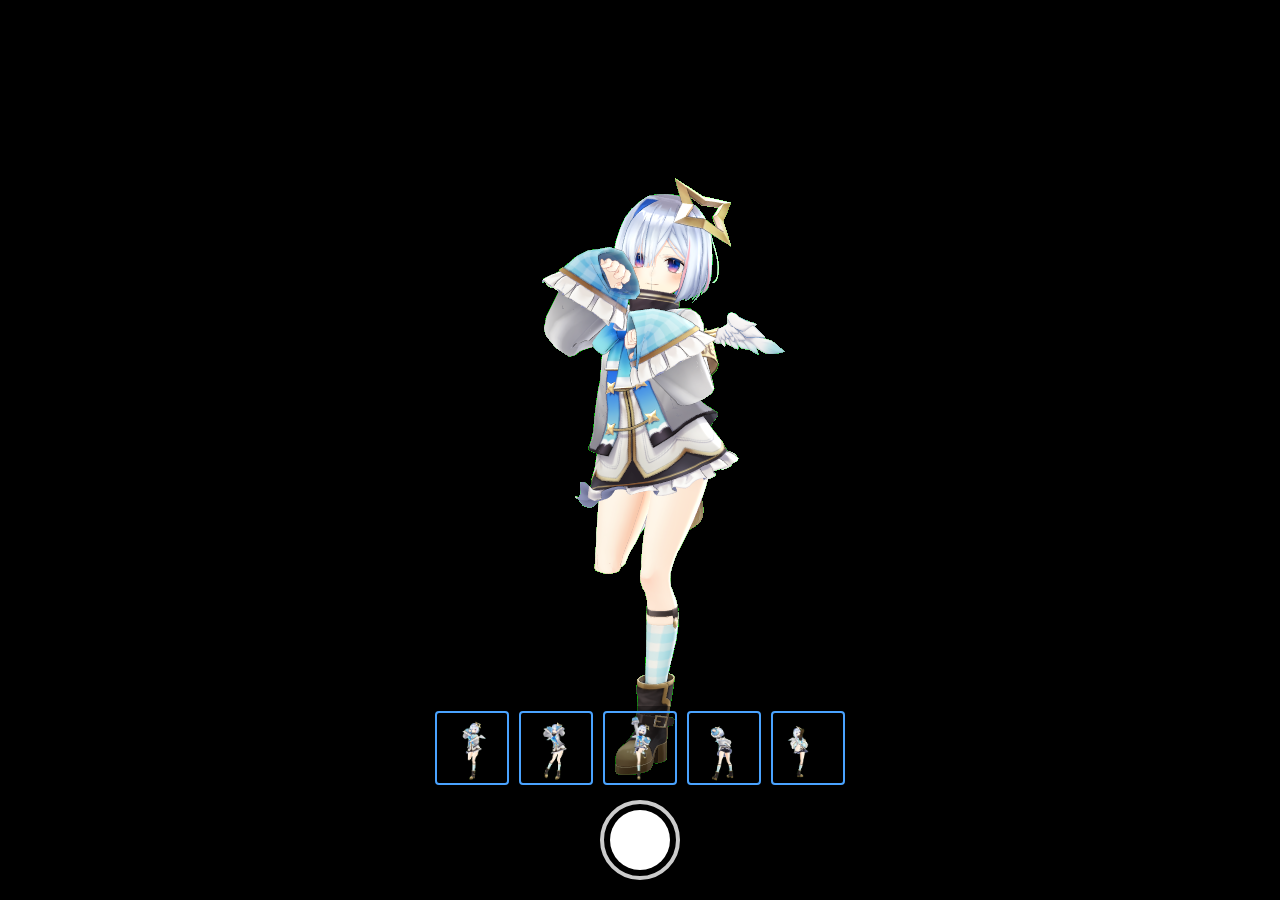
<file: index.html>
<!DOCTYPE html>
<html lang="ja">
<head>
    <meta charset="utf-8" />
    <meta name="viewport" content="width=device-width, initial-scale=1" />
    <title>Camera + Overlay Auto Save</title>
    <link rel="stylesheet" href="style.css">
    <link rel="manifest" href="manifest.json">
    <meta name="theme-color" content="#000000">
    <script>
        if ("serviceWorker" in navigator) {
            navigator.serviceWorker.register("sw.js");
        }
    </script>

</head>
<body>
    <div class="stage">
        <video id="video" autoplay playsinline muted></video>
        <canvas id="canvas" style="display:none;"></canvas>
        <!-- 固定パスの透過画像 -->
        <div class="overlay"><img id="overlayImg" src="Output\cat_2\default\front.png" alt="overlay"></div>
        <div class="toolbar">
            <button id="capture"></button>
        </div>
    </div>

    <!-- プレビュー選択UI -->
    <div class="selector">
        <img class="thumb" src="Output\cat_2\default\front.png" data-src="Output\cat_2\default\front.png" alt="thumb1">
        <img class="thumb" src="Output\cat_9\default\front.png" data-src="Output\cat_9\default\front.png" alt="thumb2">
        <img class="thumb" src="Output\cheer_1\default\front.png" data-src="Output\cheer_1\default\front.png" alt="thumb3">
        <img class="thumb" src="Output\cheer_2\default\front.png" data-src="Output\cheer_2\default\front.png" alt="thumb3">
        <img class="thumb" src="Output\cheer_3\default\front.png" data-src="Output\cheer_3\default\front.png" alt="thumb3">
        <img class="thumb" src="Output\cheer_4\default\front.png" data-src="Output\cheer_4\default\front.png" alt="thumb3">
        <img class="thumb" src="Output\cheer_5\default\front.png" data-src="Output\cheer_5\default\front.png" alt="thumb3">
        <img class="thumb" src="Output\cheer_6\default\front.png" data-src="Output\cheer_6\default\front.png" alt="thumb3">
        <img class="thumb" src="Output\jump_4\default\front.png" data-src="Output\jump_4\default\front.png" alt="thumb3">
        <img class="thumb" src="Output\jump_5\default\front.png" data-src="Output\jump_5\default\front.png" alt="thumb3">
        <img class="thumb" src="Output\piece_3\default\front.png" data-src="Output\piece_3\default\front.png" alt="thumb3">
    </div>

    <script src="script.js"></script>
</body>
</html>
</file>
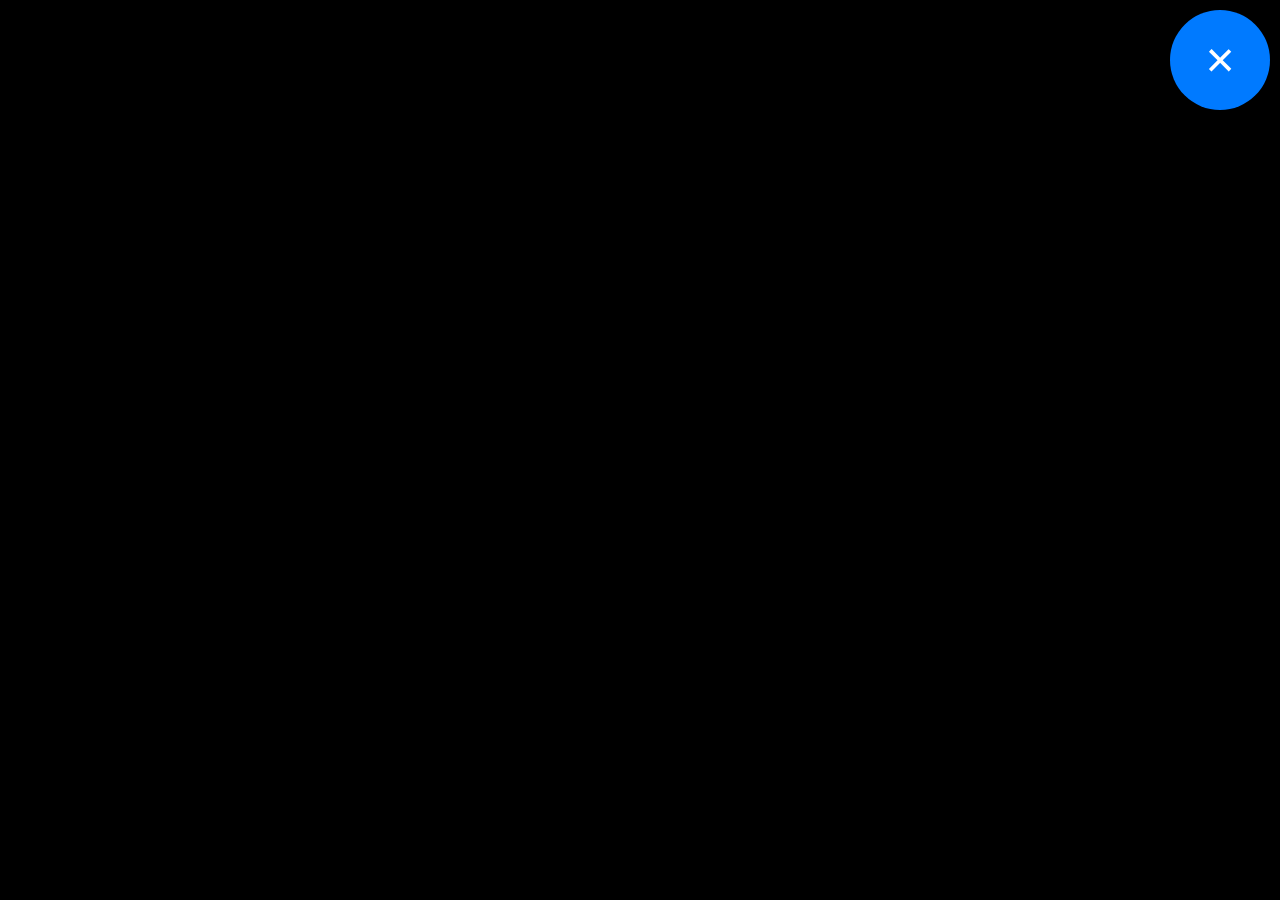
<file: save.html>
<!DOCTYPE html>
<html>
<head>
    <meta charset="UTF-8">
    <title>画像保存</title>
    <style>
        body {
            margin: 0;
            background: #000;
            display: flex;
            flex-direction: column;
            align-items: center;
            justify-content: flex-start;
            padding: 20px;
            color: white;
            font-family: sans-serif;
        }

        img {
            max-width: 100%;
            height: auto;
            margin-top: 20px;
        }

        #shareBtn {
            position: fixed;
            bottom: 100px;
            width: 300px;
            height: 100px;
            padding: 10px 20px;
            font-size: 30px;
            margin-top: 10px;
            color: #fff;
            background: #007aff;
        }

        #closeBtn {
            position: fixed;
            top: 10px;
            right: 10px;
            color: white;
            background: #007aff; /* iOS風ブルー */
            border: none;
            font-size: 50px;
            width: 100px;
            height: 100px;
            border-radius: 50px;
            cursor: pointer;
        }
    </style>
</head>
<body>
    <button id="closeBtn">×</button>
    <button id="shareBtn" style="display:none;">共有する</button>
    <img id="preview" style="display:none;">

    <script>
        // ✅ メインページからのメッセージを受け取る
        window.addEventListener("message", (event) => {
            const imgData = event.data;

            const img = document.getElementById("preview");
            img.src = imgData;
            img.style.display = "block";

            const shareBtn = document.getElementById("shareBtn");
            shareBtn.style.display = "block";

            // 共有ボタン
            shareBtn.onclick = async () => {
                try {
                    const response = await fetch(imgData);
                    const blob = await response.blob();
                    const file = new File([blob], "image.png", { type: "image/png" });

                    await navigator.share({
                        files: [file],
                        title: "画像を共有",
                        text: "保存した画像です"
                    });
                } catch (err) {
                    alert("共有できませんでした");
                }
            };
        });

        // × ボタンでタブを閉じる
        document.getElementById("closeBtn").onclick = () => {
            window.close();
        };
  </script>
</body>
</html>
</file>
<file: style.css>
body {
    margin: 0;
    background: #000;
    color: #fff;
    font-family: sans-serif;
}

.stage {
    position: relative;
    width: 100vw;
    height: 100vh;
    overflow: hidden;
}

video {
    width: 100%;
    height: 100%;
    object-fit: cover;
}

.overlay {
    position: absolute;
    inset: 0;
    display: flex;
    justify-content: center;
    align-items: center;
    pointer-events: none;
}

.overlay img {
    max-width: 100vw;
    max-height: 100vh;
    object-fit: contain;
}

.toolbar {
    position: fixed;            /* 画面に固定 */
    bottom: 20px;               /* 下からの距離（余白調整） */
    left: 50%;                  /* 横方向の基準を中央に */
    transform: translateX(-50%);/* 中央寄せ */
    z-index: 1000;              /* 画像より前面に表示 */
}

.toolbar button {
    width: 80px;               /* 外側リングの直径 */
    height: 80px;
    border-radius: 50%;        /* 円形 */
    border: 4px solid #ccc;    /* 外側リングの枠 */
    background: #000;          /* 外側リングの背景（黒） */
    display: flex;
    justify-content: center;
    align-items: center;
    cursor: pointer;
    padding: 0;
}

.toolbar button::before {
    content: "";
    width: 60px;               /* 内側白丸の直径 */
    height: 60px;
    border-radius: 50%;
    background: #fff;          /* 内側白丸 */
    display: block;
}

.toolbar button:active::before {
    transform: scale(0.95);    /* 押した時に少し縮む */
}

.selector {
    position: fixed;                /* 画面に固定 */
    bottom: 110px;                   /* 撮影ボタンの上に配置（調整可） */
    left: 50%;                      /* 横方向の中央基準 */
    transform: translateX(-50%);    /* 中央寄せ */
    display: flex;
    overflow-x: auto;   /* 横スクロールを有効化 */
    max-width: 410px;   /* 70pxのサムネイルが5つ綺麗に収まるくらい */
    gap: 10px;
    background: rgba(0,0,0,0.4);
    padding: 5px;
    scrollbar-width: thin; /* Firefox用 */
}

.selector::-webkit-scrollbar {
    height: 6px;               /* 横スクロールバーの高さを細めに */
}

.selector::-webkit-scrollbar-track {
    background: transparent;    /* 背景は透明で目立たない */
}

.selector::-webkit-scrollbar-thumb {
    background: rgba(255,255,255,0.5); /* 半透明の白 */
    border-radius: 3px;                /* 丸みをつける */
}

.selector::-webkit-scrollbar-thumb:hover {
    background: rgba(255,255,255,0.8); /* ホバー時は少し濃く */
}

/* Firefox用 */
.selector {
    scrollbar-width: thin;             /* 細め */
    scrollbar-color: rgba(255,255,255,0.5) transparent;
}

.selector img.thumb {
    flex: 0 0 auto;     /* 横スクロール用に固定幅 */
    width: 70px;
    height: 70px;
    object-fit: contain;
    border: 2px solid transparent;
    border-color: #4aa3ff;    /* 枠色 */
    border-radius: 4px;
    cursor: pointer;
}

.selector img.thumb.active {
    border-color: #ff4a62; /* 選択中の枠色 */
}
</file>
